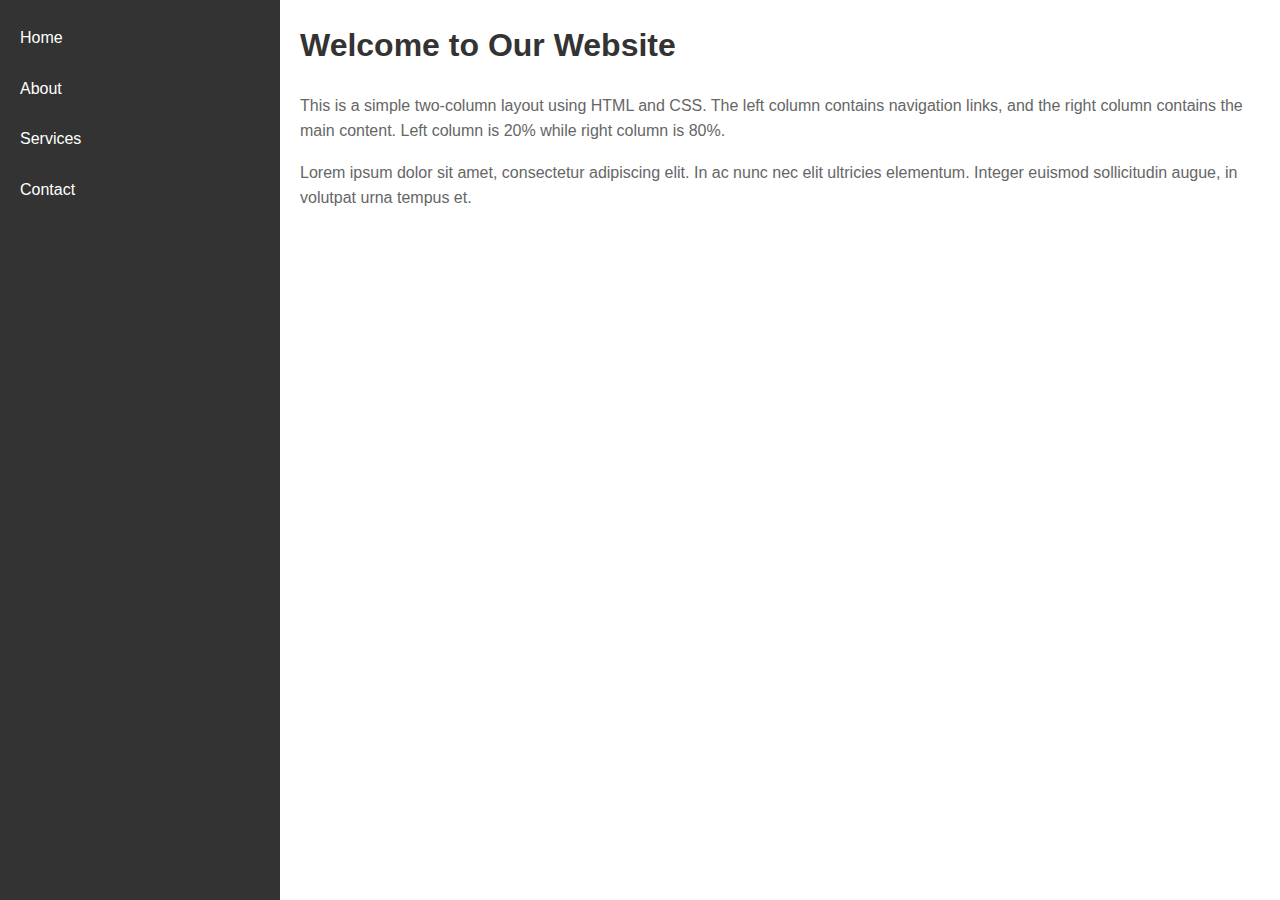
<file: Abalayan_W5_CSS_Act10/index.html>
<!DOCTYPE html>
<html lang="en">
<head>
    <meta charset="UTF-8">
    <meta name="viewport" content="width=device-width, initial-scale=1.0">
    <title>Activity 10</title>
    <link rel="stylesheet" href="styles.css">
</head>
<body>
    <div class="container">
        <nav class="sidebar">
            <ul class="nav-links">
                <li><a href="#">Home</a></li>
                <li><a href="#">About</a></li>
                <li><a href="#">Services</a></li>
                <li><a href="#">Contact</a></li>
            </ul>
        </nav>
        <main class="main-content">
            <h1>Welcome to Our Website</h1>
            <p>This is a simple two-column layout using HTML and CSS. The left column contains navigation links, and the right column contains the main content. Left column is 20% while right column is 80%.</p>
            <p>Lorem ipsum dolor sit amet, consectetur adipiscing elit. In ac nunc nec elit ultricies elementum. Integer euismod sollicitudin augue, in volutpat urna tempus et.</p>
        </main>
    </div>
</body>
</html>
</file>
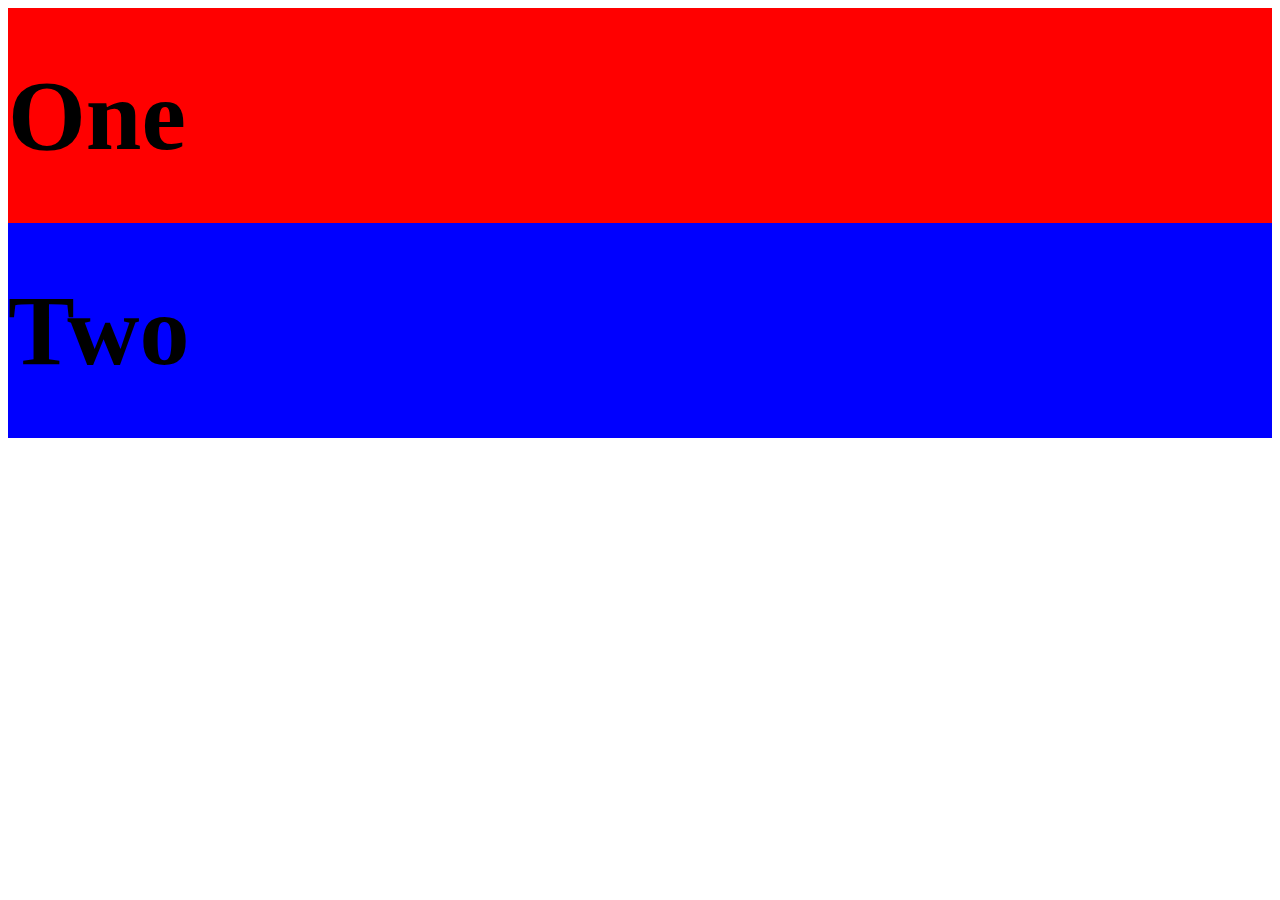
<file: Abalayan_W5_CSS_Act2/index.html>
<!DOCTYPE html>
<html lang="en">
<head>
    <meta charset="UTF-8">
    <meta name="viewport" content="width=device-width, initial-scale=1.0">
    <title>Activity 2</title>
    <link rel="stylesheet" href="style.css">
</head>
<body>
    <h1 id="one">One</h1>
    <h1 id="two">Two</h1>
</body>
</html>
</file>
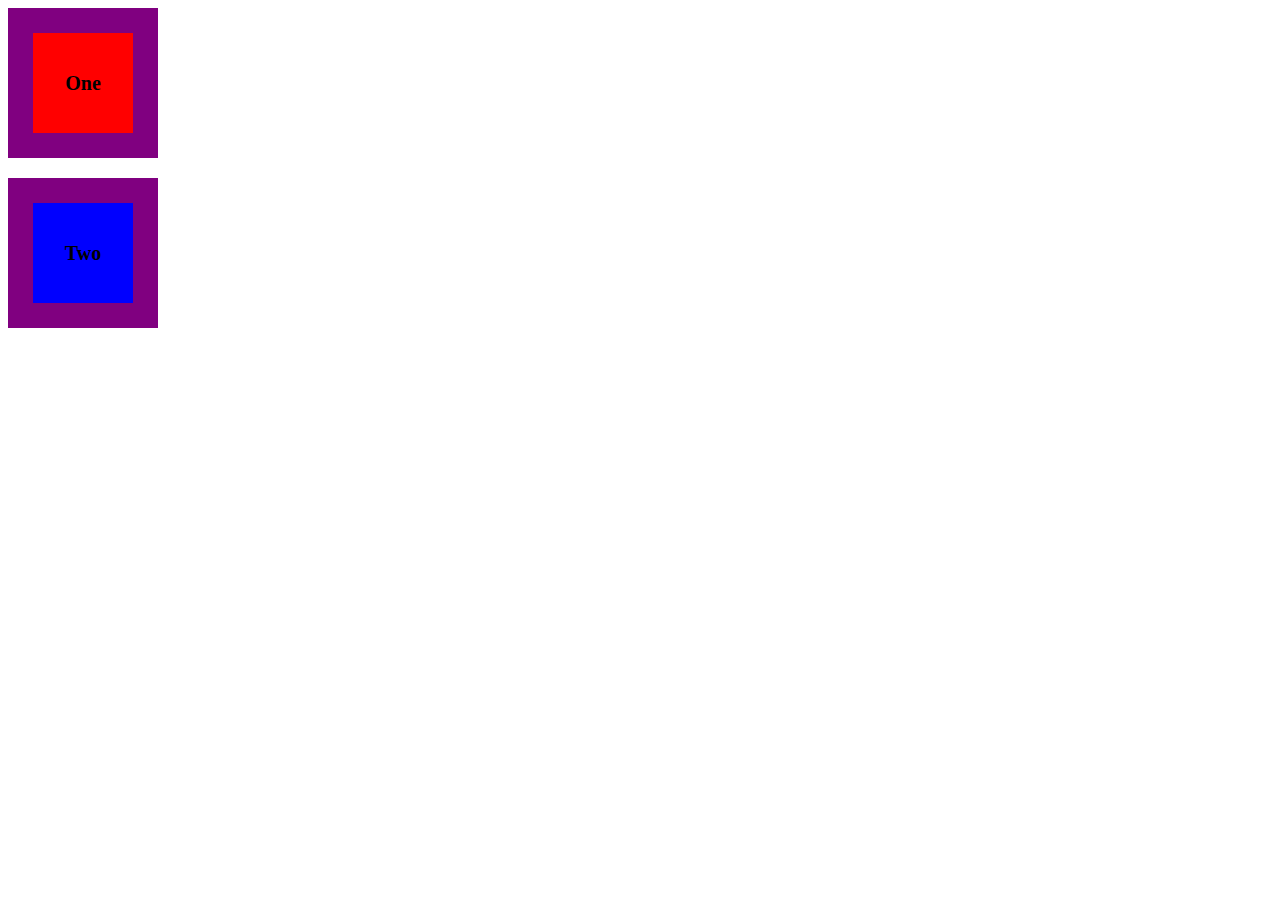
<file: Abalayan_W5_CSS_Act3/index.html>
<!DOCTYPE html>
<html lang="en">
<head>
    <meta charset="UTF-8">
    <meta name="viewport" content="width=device-width, initial-scale=1.0">
    <title>Activity 3</title>
    <link rel="stylesheet" href="style.css">
</head>
<body>
    <div class="container">
        <div class="box">
            <div class="inner-box red">One</div>
        </div>
        <div class="box">
            <div class="inner-box blue">Two</div>
        </div>
    </div>
</body>
</html>
</file>
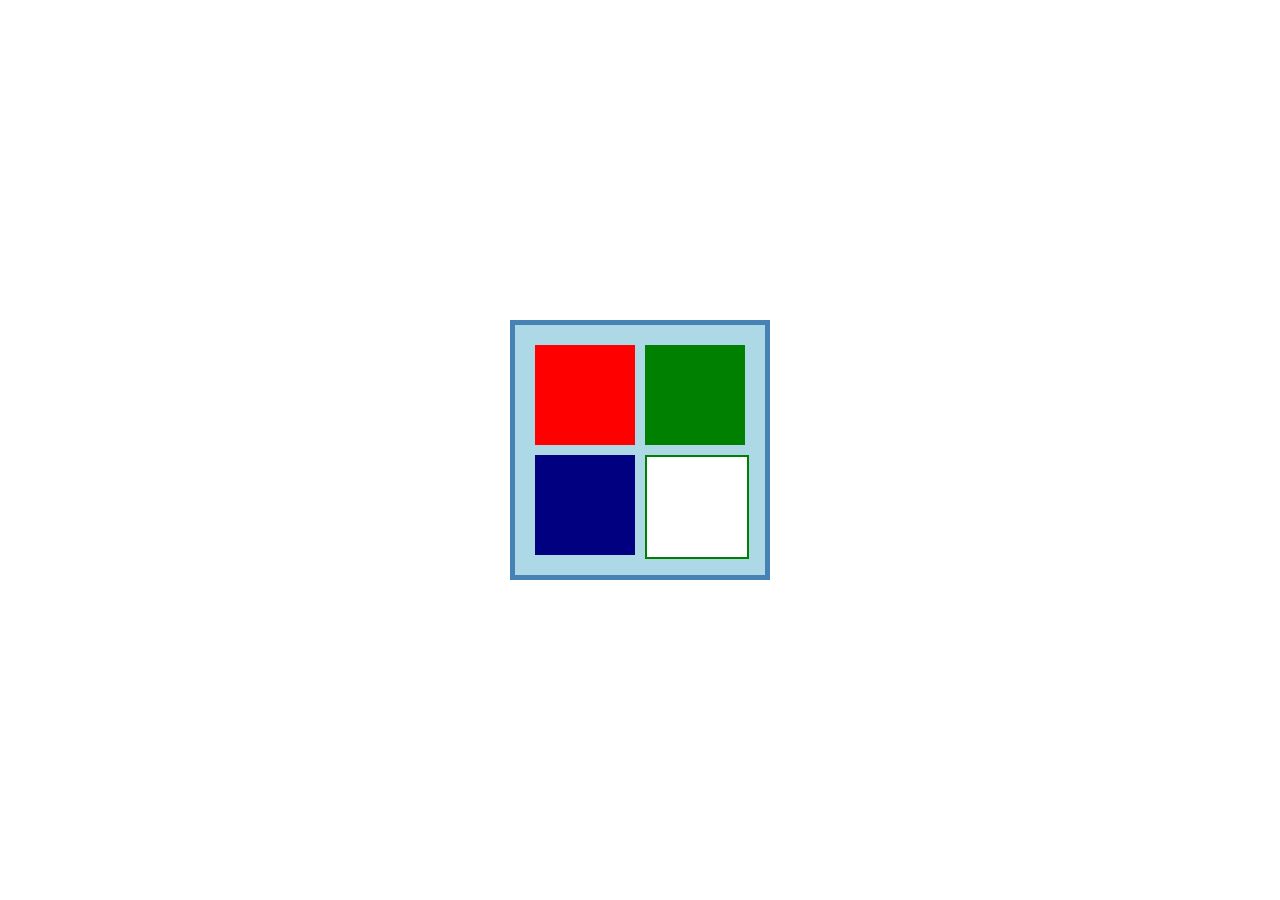
<file: Abalayan_W5_CSS_Act4/index.html>
<!DOCTYPE html>
<html lang="en">
<head>
    <meta charset="UTF-8">
    <meta name="viewport" content="width=device-width, initial-scale=1.0">
    <title>Activity 4</title>
    <link rel="stylesheet" href="style.css">
</head>
<body>
    <div class="container">
        <div class="box red"></div>
        <div class="box green"></div>
        <div class="box blue"></div>
        <div class="box white"></div>
    </div>
</body>
</html>
</file>
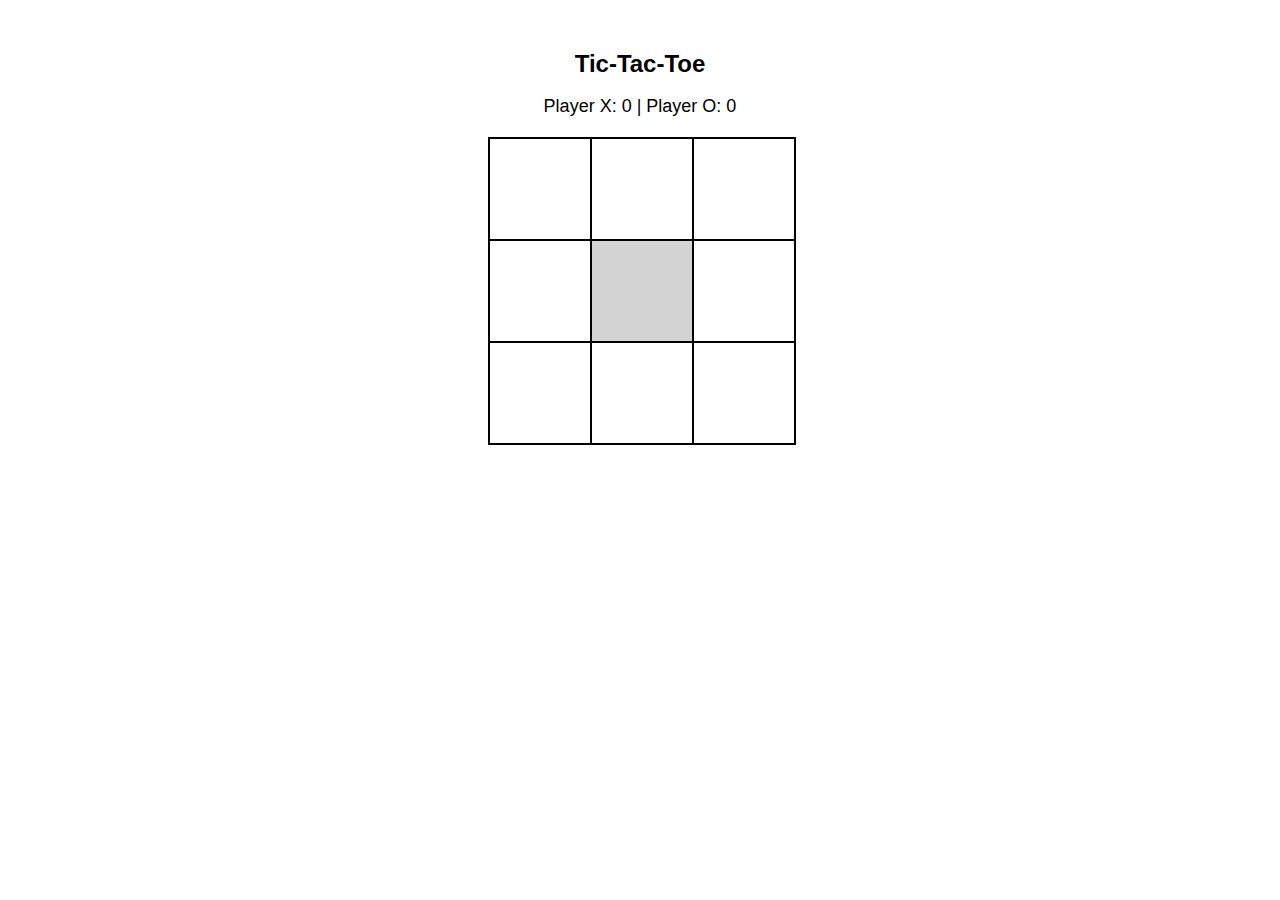
<file: Abalayan_W5_CSS_Act5/index.html>
<!DOCTYPE html>
<html lang="en">
<head>
    <meta charset="UTF-8">
    <meta name="viewport" content="width=device-width, initial-scale=1.0">
    <title>Activity 5</title>
    <link rel="stylesheet" href="styles.css">
</head>
<body>
    <div class="container">
        <h1>Tic-Tac-Toe</h1>
        <p>Player X: 0 | Player O: 0</p>
        <div class="board">
            <div class="cell"></div>
            <div class="cell"></div>
            <div class="cell"></div>
            <div class="cell"></div>
            <div class="cell highlighted"></div>
            <div class="cell"></div>
            <div class="cell"></div>
            <div class="cell"></div>
            <div class="cell"></div>
        </div>
    </div>
</body>
</html>
</file>
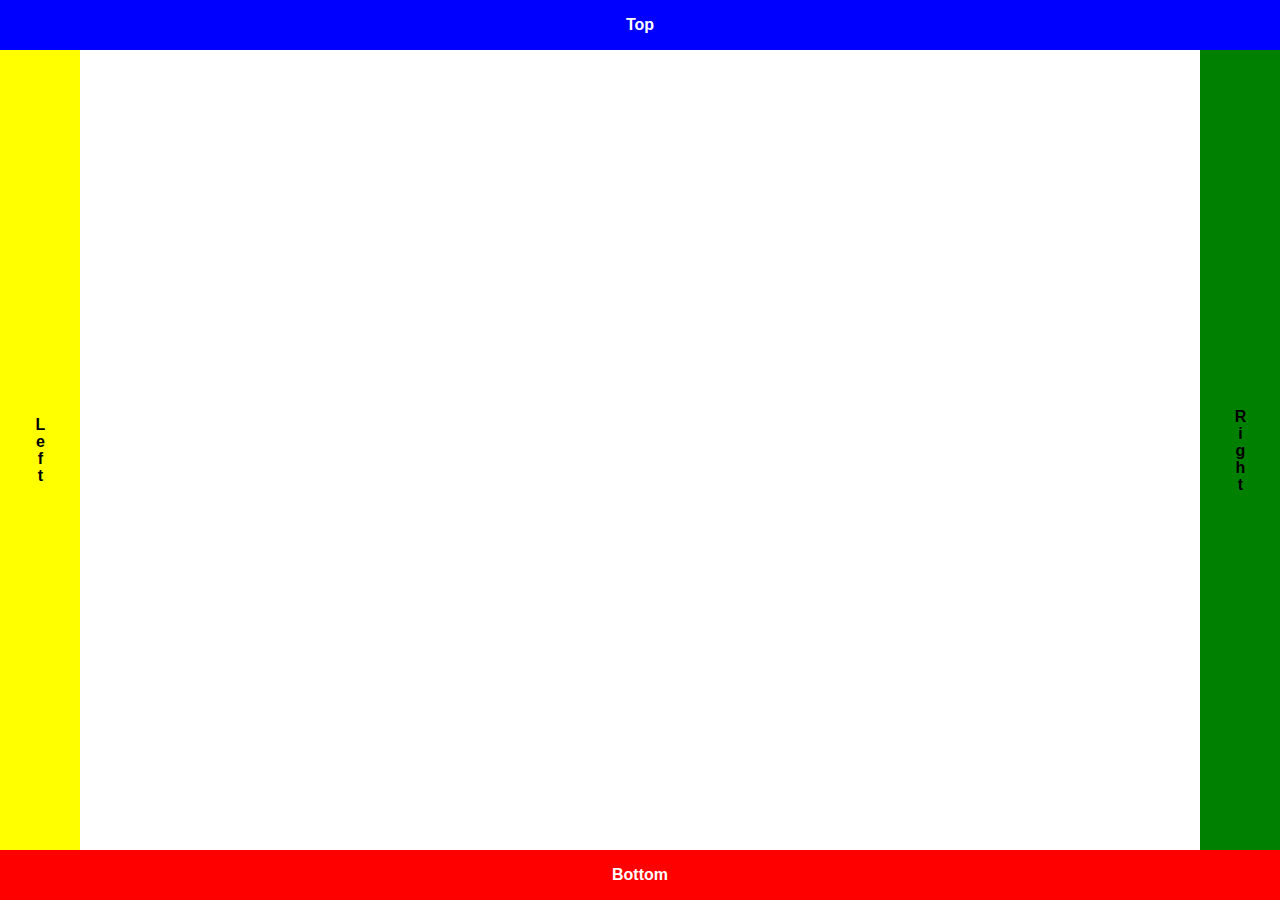
<file: Abalayan_W5_CSS_Act6/index.html>
<!DOCTYPE html>
<html lang="en">
<head>
    <meta charset="UTF-8">
    <meta name="viewport" content="width=device-width, initial-scale=1.0">
    <title>Activity 6</title>
    <link rel="stylesheet" href="styles.css">
</head>
<body>
    <div class="top">Top</div>
    <div class="container">
        <div class="left">Left</div>
        <div class="content"></div>
        <div class="right">Right</div>
    </div>
    <div class="bottom">Bottom</div>
</body>
</html>
</file>
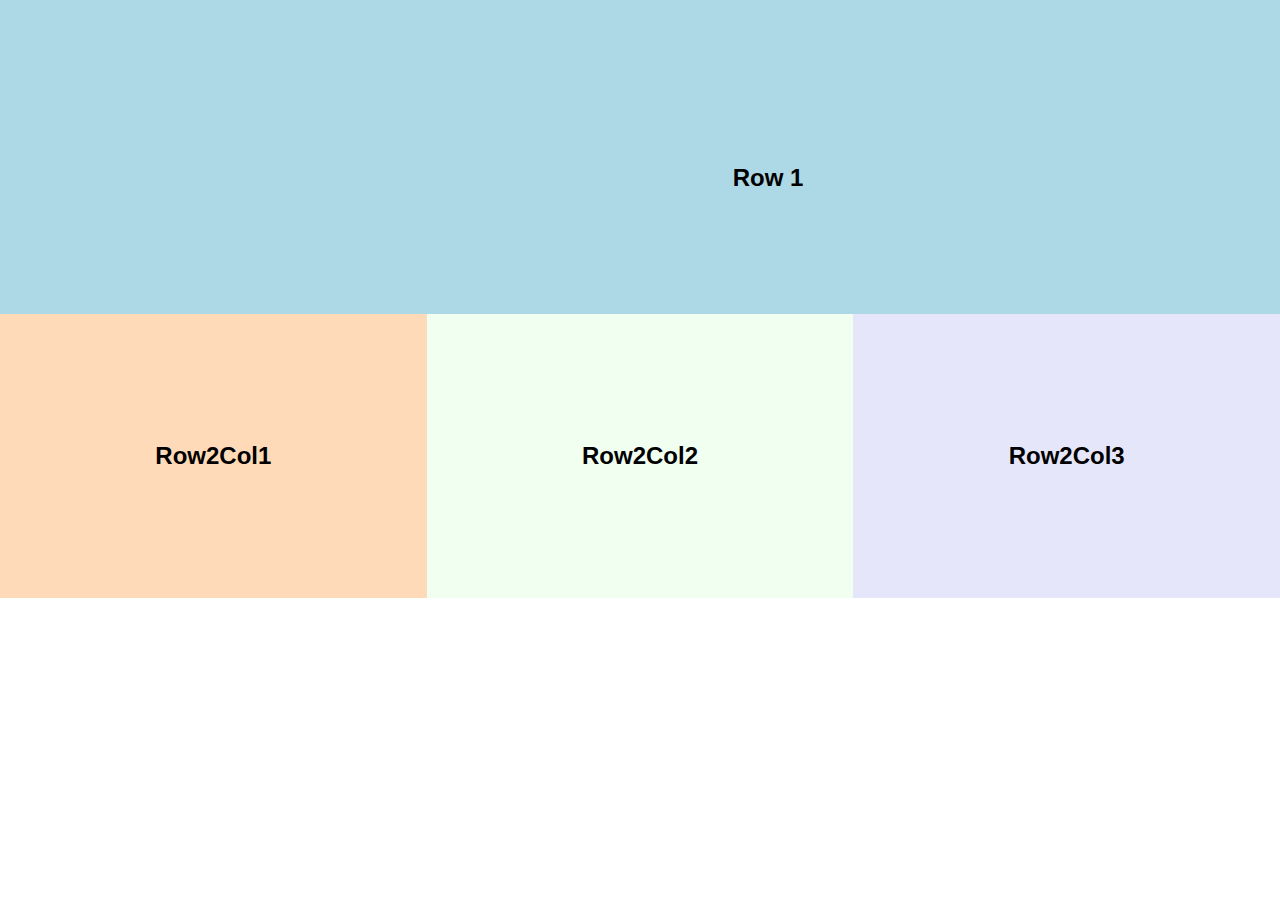
<file: Abalayan_W5_CSS_Act7/index.html>
<!DOCTYPE html>
<html lang="en">
<head>
    <meta charset="UTF-8">
    <meta name="viewport" content="width=device-width, initial-scale=1.0">
    <title>Activity 7</title>
    <link rel="stylesheet" href="styles.css">
</head>
<body>
    <div class="row row1">Row 1</div>
    <div class="row row2">
        <div class="col col1">Row2Col1</div>
        <div class="col col2">Row2Col2</div>
        <div class="col col3">Row2Col3</div>
    </div>
</body>
</html>
</file>
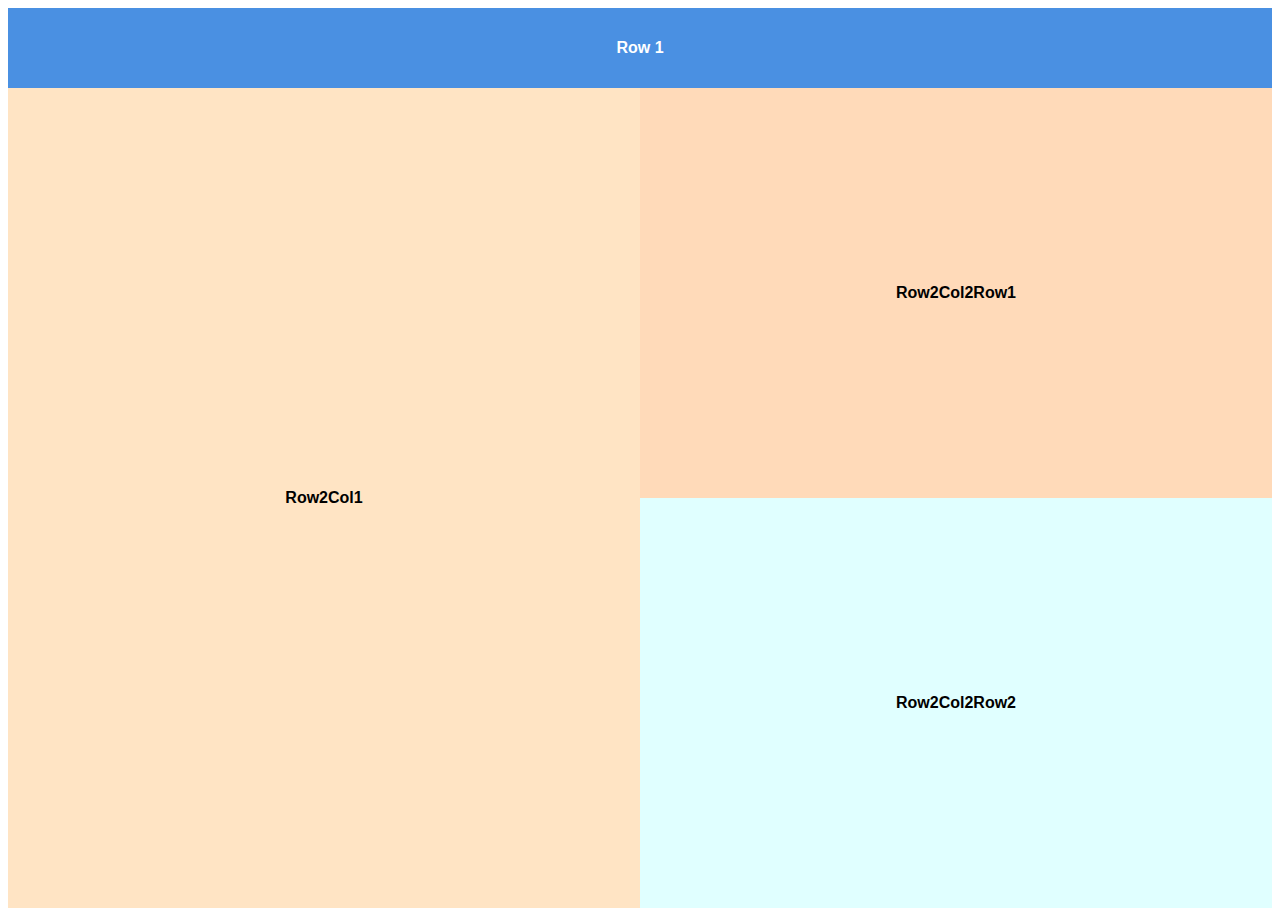
<file: Abalayan_W5_CSS_Act8/index.html>
<!DOCTYPE html>
<html lang="en">
<head>
    <meta charset="UTF-8">
    <meta name="viewport" content="width=device-width, initial-scale=1.0">
    <title>Activity 8</title>
    <link rel="stylesheet" href="styles.css">
</head>
    <body>
        <div class="container">
            <div class="row1">Row 1</div>
            <div class="row2">
                <div class="row2col1">Row2Col1</div>
                <div class="row2col2">
                    <div class="row2col2row1">Row2Col2Row1</div>
                    <div class="row2col2row2">Row2Col2Row2</div>
                </div>
            </div>
        </div>
    </body>
</html>
</file>
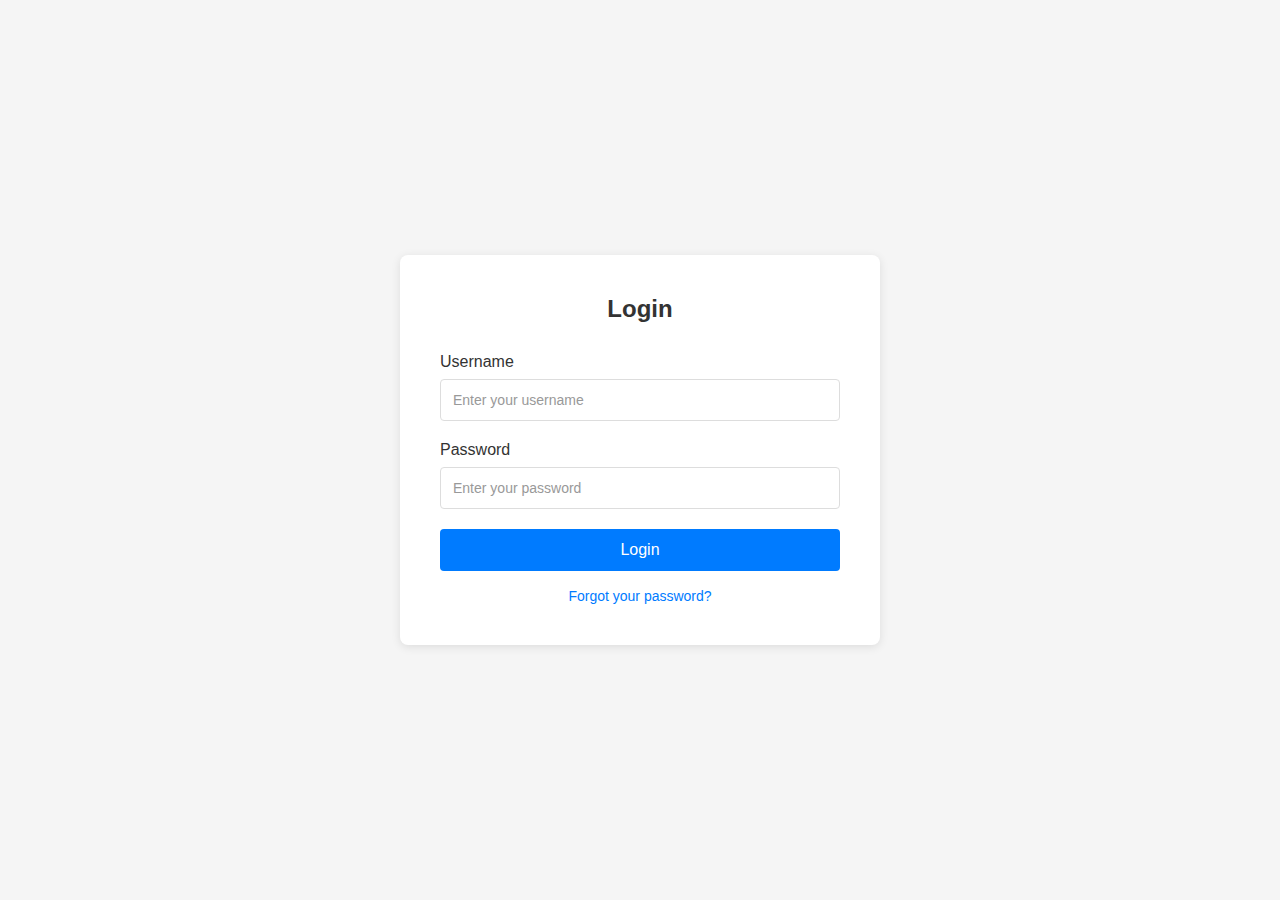
<file: Abalayan_W5_CSS_Act9/index.html>
<!DOCTYPE html>
<html lang="en">
<head>
    <meta charset="UTF-8">
    <meta name="viewport" content="width=device-width, initial-scale=1.0">
    <title>Activity 9</title>
    <link rel="stylesheet" href="styles.css">
</head>
<body>
    <div class="login-container">
        <h1 class="login-title">Login</h1>
        <form>
            <div class="form-group">
                <label for="username">Username</label>
                <input type="text" id="username" placeholder="Enter your username">
            </div>
            <div class="form-group">
                <label for="password">Password</label>
                <input type="password" id="password" placeholder="Enter your password">
            </div>
            <button type="submit" class="login-button">Login</button>
            <div class="forgot-password">
                <a href="#">Forgot your password?</a>
            </div>
        </form>
    </div>
</body>
</html>
</file>
<file: Abalayan_W5_CSS_Act10/styles.css>
body {
    margin: 0;
    padding: 0;
    font-family: Arial, sans-serif;
    line-height: 1.6;
}

.container {
    display: flex;
    min-height: 100vh;
}

.sidebar {
    width: 20%;
    background-color: #333;
    color: white;
    padding: 20px;
}

.main-content {
    width: 80%;
    padding: 20px;
}

.nav-links {
    list-style: none;
    padding: 0;
    margin: 0;
}

.nav-links li {
    margin-bottom: 15px;
}

.nav-links a {
    color: white;
    text-decoration: none;
    display: block;
    padding: 5px 0;
}

.nav-links a:hover {
    color: #ddd;
}

h1 {
    margin-top: 0;
    color: #333;
}

p {
    color: #666;
    margin-bottom: 15px;
}
</file>
<file: Abalayan_W5_CSS_Act2/style.css>
#one{
    font-size: 100px;
    background-color: red;
    margin: auto;
    padding-bottom: 50px;
    padding-top: 50px;
}

#two{
    font-size: 100px;
    background-color: blue;
    margin: auto;
    padding-top: 50px;
    padding-bottom: 50px;
}
</file>
<file: Abalayan_W5_CSS_Act3/style.css>
.container{
    display: flex;
    flex-direction: column;
    gap: 20px;
}

.box{
    width: 150px;
    height: 150px;
    background-color: purple;
    display: flex;
    justify-content: center;    
    align-items: center;
}

.inner-box{
    width: 100px;
    height: 100px;
    display: flex;
    justify-content: center;
    align-items: center;
    color: black;
    font-size: 20px;
    font-weight: bold;
}


.red{
    background-color: red;
}

.blue{
    background-color: blue;
}
</file>
<file: Abalayan_W5_CSS_Act4/style.css>
body {
    margin: 0;
    padding: 0;
    display: flex;
    justify-content: center;
    align-items: center;
    height: 100vh;
    background-color: white;
}

.container{
    display: grid;
    grid-template-columns: repeat(2,100px);
    grid-template-rows: repeat(2,100px);
    gap: 10px;
    padding: 20px;
    background-color: lightblue;
    border: 5px solid steelblue;
}

.box{
    width: 100px;
    height: 100px;
}

.red{
    background-color: red;
}

.green{
    background-color: green;
}

.blue{
    background-color: navy;
}

.white{
    background-color: white;
    border: 2px solid green;
}
</file>
<file: Abalayan_W5_CSS_Act5/styles.css>
body {
    font-family: Arial, sans-serif;
    text-align: center;
    margin: 0;
    padding: 0;
}

.container {
    margin-top: 50px;
}

h1 {
    font-size: 24px;
}

p {
    font-size: 18px;
    margin-bottom: 20px;
}

.board {
    display: grid;
    grid-template-columns: repeat(3, 100px);
    grid-template-rows: repeat(3, 100px);
    gap: 2px;
    justify-content: center;
    margin: auto;
}

.cell {
    width: 100px;
    height: 100px;
    border: 2px solid black;
    display: flex;
    align-items: center;
    justify-content: center;
    font-size: 24px;
    cursor: pointer;
    background-color: white;
}

.highlighted {
    background-color: lightgray;
}
</file>
<file: Abalayan_W5_CSS_Act6/styles.css>
body {
    margin: 0;
    font-family: Arial, sans-serif;
    text-align: center;
}

.top, .bottom {
    width: 100%;
    height: 50px;
    background-color: blue;
    color: white;
    display: flex;
    align-items: center;
    justify-content: center;
    font-weight: bold;
}

.bottom {
    background-color: red;
}

.container {
    display: flex;
    height: calc(100vh - 100px);
}

.left, .right {
    width: 80px;
    background-color: yellow;
    display: flex;
    align-items: center;
    justify-content: center;
    writing-mode: vertical-rl;
    text-orientation: upright;
    font-weight: bold;
}

.right {
    background-color: green;
}

.content {
    flex-grow: 1;
    background-color: white;
}
</file>
<file: Abalayan_W5_CSS_Act7/styles.css>
body {
    margin: 0;
    font-family: Arial, sans-serif;
    text-align: center;
}

.row {
    display: flex;
    justify-content: center;
    align-items: center;
    font-size: 24px;
    font-weight: bold;
}

.row1 {
    background-color: lightblue;
    height: 100px;
    width: 100%;
    padding: 10%;
}

.row2 {
    display: flex;
    height: 200px;
}

.col {
    flex: 1;
    display: flex;
    justify-content: center;
    align-items: center;
    padding: 10%;
}

.col1 {
    background-color: peachpuff;
}

.col2 {
    background-color: honeydew;
}

.col3 {
    background-color: lavender;
}
</file>
<file: Abalayan_W5_CSS_Act8/styles.css>
body {
    font-family: Arial, sans-serif;
    font-weight: bold;
}

.container {
    width: 100%;
    height: 100vh;
    display: grid;
    grid-template-rows: 80px 1fr;
}

.row1 {
    background-color: #4A90E2;
    color: white;
    display: flex;
    align-items: center;
    justify-content: center;
    font-family: Arial, sans-serif;
}

.row2 {
    display: grid;
    grid-template-columns: 1fr 1fr;
}

.row2col1 {
    background-color: #FFE4C4;
    padding: 20px;
    display: flex;
    align-items: center;
    justify-content: center;
    font-family: Arial, sans-serif;
}

.row2col2 {
    display: grid;
    grid-template-rows: 1fr 1fr;
}

.row2col2row1 {
    background-color: #FFDAB9;
    padding: 20px;
    display: flex;
    align-items: center;
    justify-content: center;
    font-family: Arial, sans-serif;
}

.row2col2row2 {
    background-color: #E0FFFF;
    padding: 20px;
    display: flex;
    align-items: center;
    justify-content: center;
    font-family: Arial, sans-serif;
}
</file>
<file: Abalayan_W5_CSS_Act9/styles.css>
body {
    margin: 0;
    height: 100vh;
    display: flex;
    align-items: center;
    justify-content: center;
    font-family: -apple-system, BlinkMacSystemFont, "Segoe UI", Roboto, Arial, sans-serif;
    background-color: #f5f5f5;
}

.login-container {
    background: white;
    padding: 40px;
    border-radius: 8px;
    box-shadow: 0 2px 10px rgba(0, 0, 0, 0.1);
    width: 100%;
    max-width: 400px;
}

.login-title {
    text-align: center;
    margin: 0 0 30px 0;
    font-size: 24px;
    color: #333;
}

.form-group {
    margin-bottom: 20px;
}

label {
    display: block;
    margin-bottom: 8px;
    color: #333;
}

input[type="text"],
input[type="password"] {
    width: 100%;
    padding: 12px;
    border: 1px solid #ddd;
    border-radius: 4px;
    box-sizing: border-box;
    font-size: 14px;
}

input[type="text"]:focus,
input[type="password"]:focus {
    outline: none;
    border-color: #007bff;
}

.login-button {
    width: 100%;
    padding: 12px;
    background-color: #007bff;
    color: white;
    border: none;
    border-radius: 4px;
    font-size: 16px;
    cursor: pointer;
    margin-bottom: 16px;
}

.login-button:hover {
    background-color: #0056b3;
}

.forgot-password {
    text-align: center;
}

.forgot-password a {
    color: #007bff;
    text-decoration: none;
    font-size: 14px;
}

.forgot-password a:hover {
    text-decoration: underline;
}

::placeholder {
    color: #999;
}
</file>
